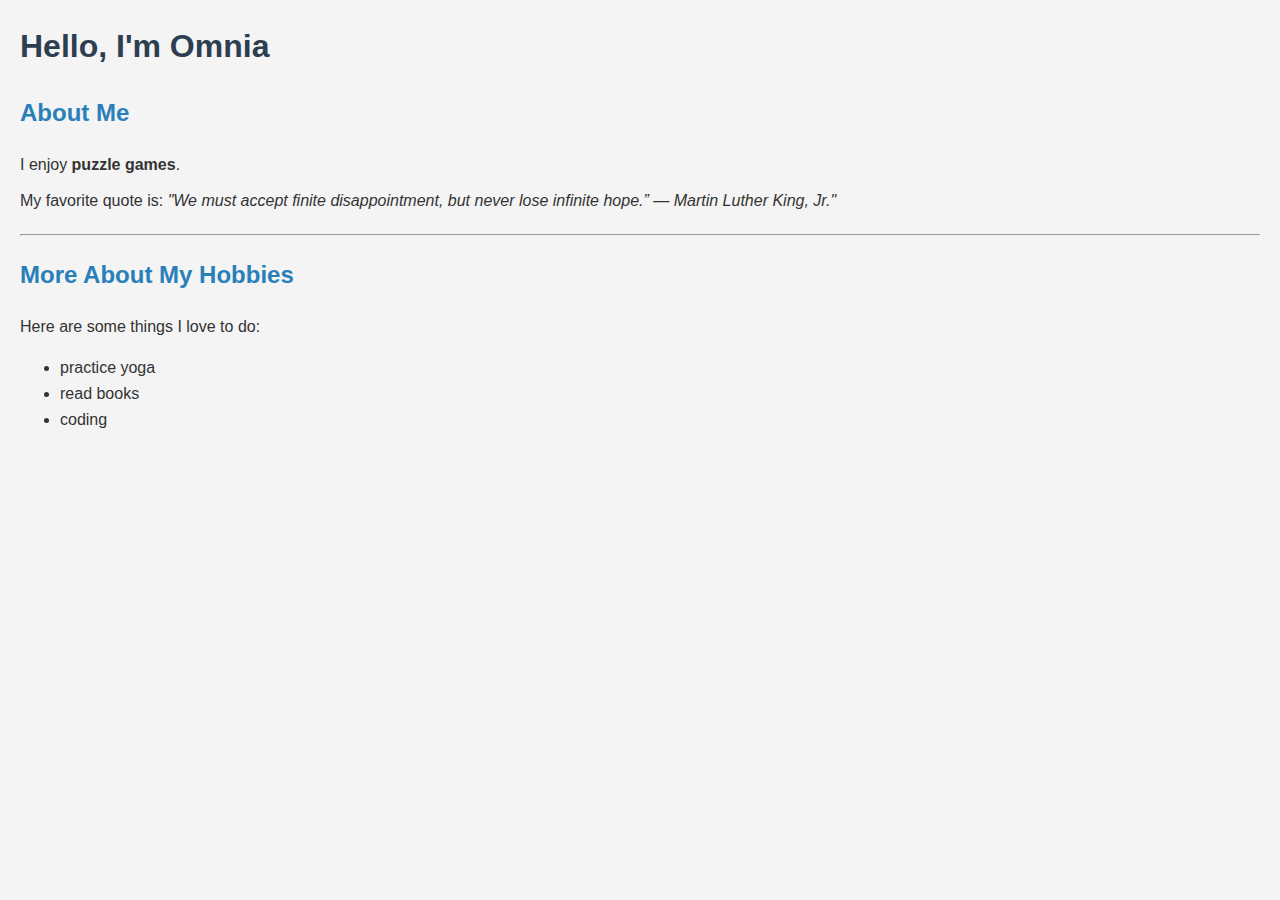
<file: index.html>
<!DOCTYPE html>
<html lang="en">
<head>
    <meta charset="UTF-8">
    <meta name="viewport" content="width=device-width, initial-scale=1.0">
    <title>Personal Introduction</title>
</head>
<style>
          body {
            font-family: Arial, sans-serif;
            line-height: 1.6;
            margin: 20px;
            background-color: #f4f4f4;
            color: #333;
        }
        h1 {
            color: #2c3e50;
        }
        h2 {
            color: #2980b9;
        }
        p {
            margin: 10px 0;
        }
        hr {
            margin: 20px 0;
        }
</style>
<body>
    <h1>Hello, I'm Omnia</h1>
    <h2>About Me</h2>
    <p>I enjoy <strong> puzzle games</strong>.</p>
    <p>My favorite quote is: <em>"We must accept finite disappointment, but never lose infinite hope.” — Martin Luther King, Jr."</em></p>
    <hr>
    <h2>More About My Hobbies</h2>
    <p>Here are some things I love to do:</p>
    <ul>
        <li>practice yoga</li>
        <li>read books</li>
        <li>coding</li>
    </ul>
</body>
</html>
</file>
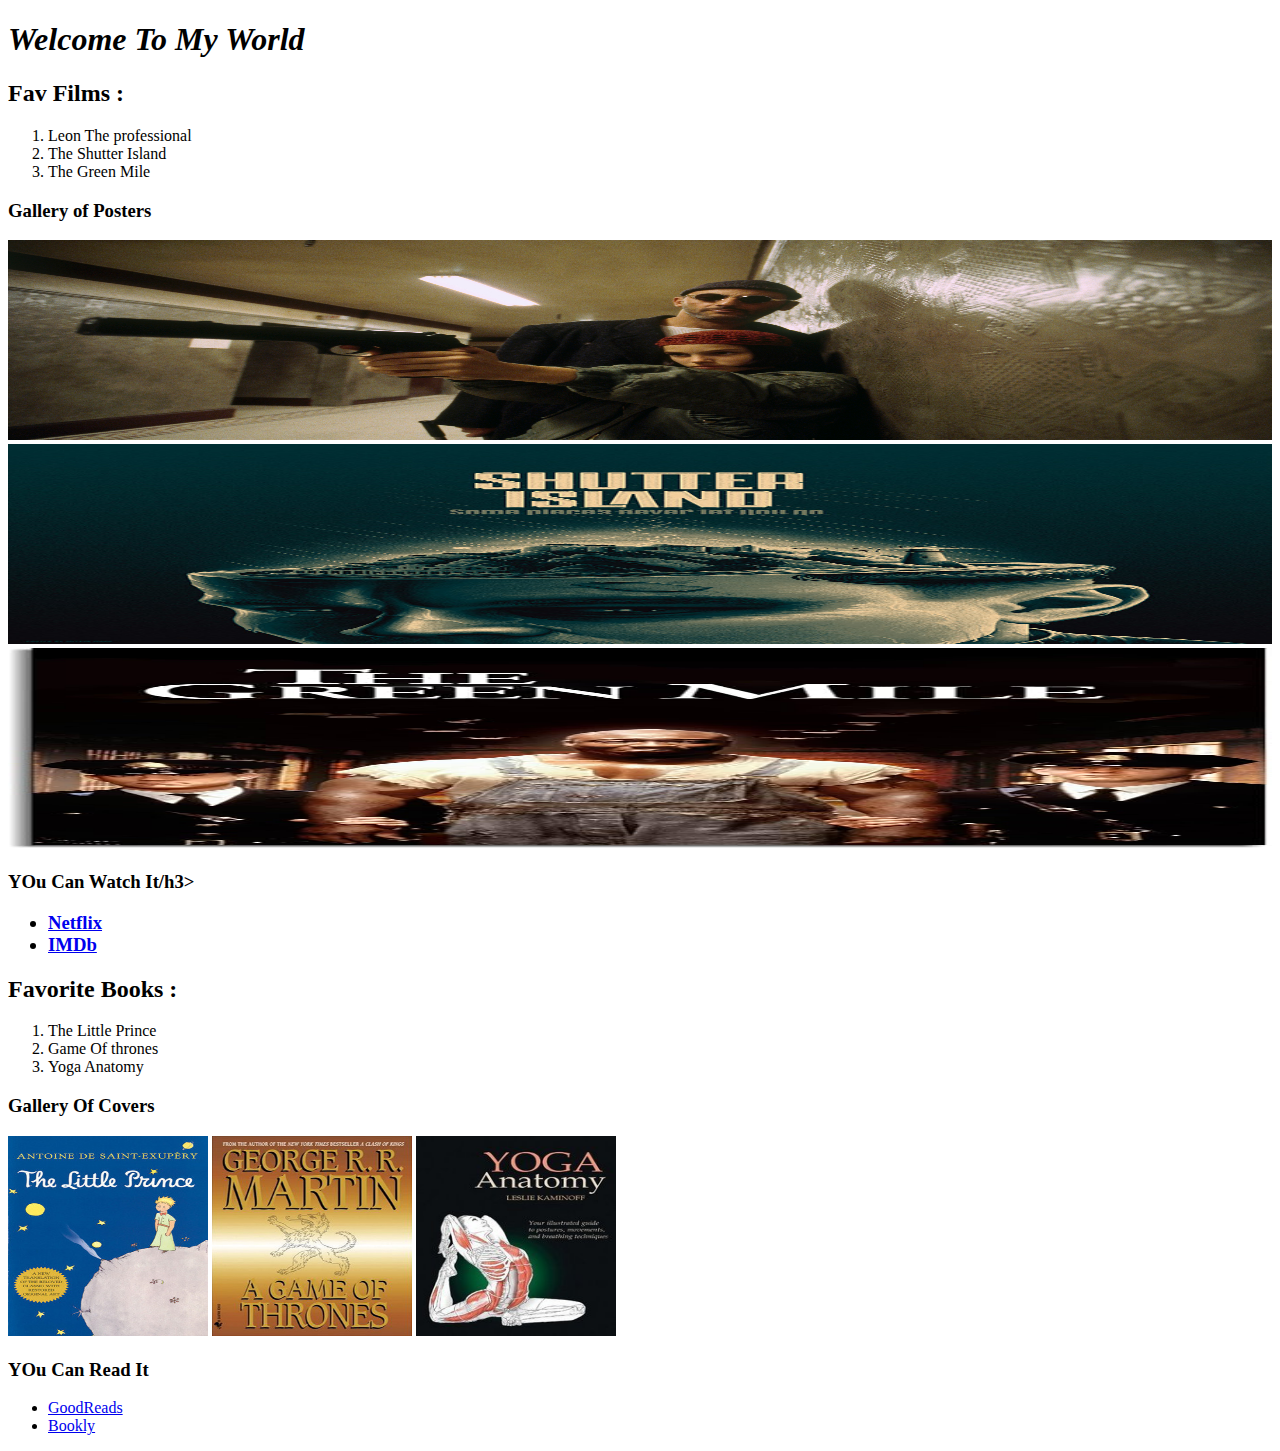
<file: Week One Html/Day_1.html>
<!DOCTYPE html>
<html lang="en">
<head>
    <meta charset="UTF-8">
    <meta name="viewport" content="width=device-width, initial-scale=1.0">
    <title>My Favorite Films and Books</title>

</head>
<body>
     <h1><em>Welcome To My World</em></h1>
     <!--Films-->
      <h2>Fav Films : </h2>
      <ol>
        <li>Leon The professional</li>
        <li>The Shutter Island</li>
        <li>The Green Mile </li>
      </ol>
  
      <h3>Gallery of Posters</h3>
      <div class="imgs_gallery" >
        <img src="../Week One/images/leon.jpg" alt="Poster of Leon The Professional" width="100%" height="200px">
      <img src="../Week One/images/shutter.jpg" alt="Poster of Theshutter island"  width = "100%" height="200px">
      <img src="../Week One/images/greenmile.jpg" alt="Poster of The Green Mile"  width = "100%" height="200px">
      </div>

      <h3>YOu Can Watch It/h3>
       <ul>
        <li><a href="https://www.netflix.com/eg-en/" target="_blank">Netflix</a></li>
        <li><a href="https://www.imdb.com/" target="_blank">IMDb</a></li>
       </ul>
       <!--Fav Books-->
      <h2>Favorite Books : </h2>
      <ol>
        <li>The Little Prince</li>
        <li>Game Of thrones</li>
        <li>Yoga Anatomy</li>
      </ol>
  
      <h3>Gallery Of Covers</h3>
      <div class="imgs_gallery" >
      <img src ="../Week One/images/little.jpg" alt="Cover of Thelittle Prince" width = "200px" height="200px">
      <img src="../Week One/images/game.jpg" alt="Cover Of Game Of Thrones"  width = "200px" height="200px">
      <img src="../Week One/images/yoga.jpg" alt="COver Of Yoga Anatomy"  width = "200px" height="200px">
      </div>

      <h3>YOu Can Read It</h3>
       <ul>
        <li><a href="https://www.goodreads.com/?ref=nav_hom" target="_blank">GoodReads</a></li>
        <li><a href="https://www.booking-wp-plugin.com/" target="_blank">Bookly</a></li>
       </ul>
</body>
</html>
</file>
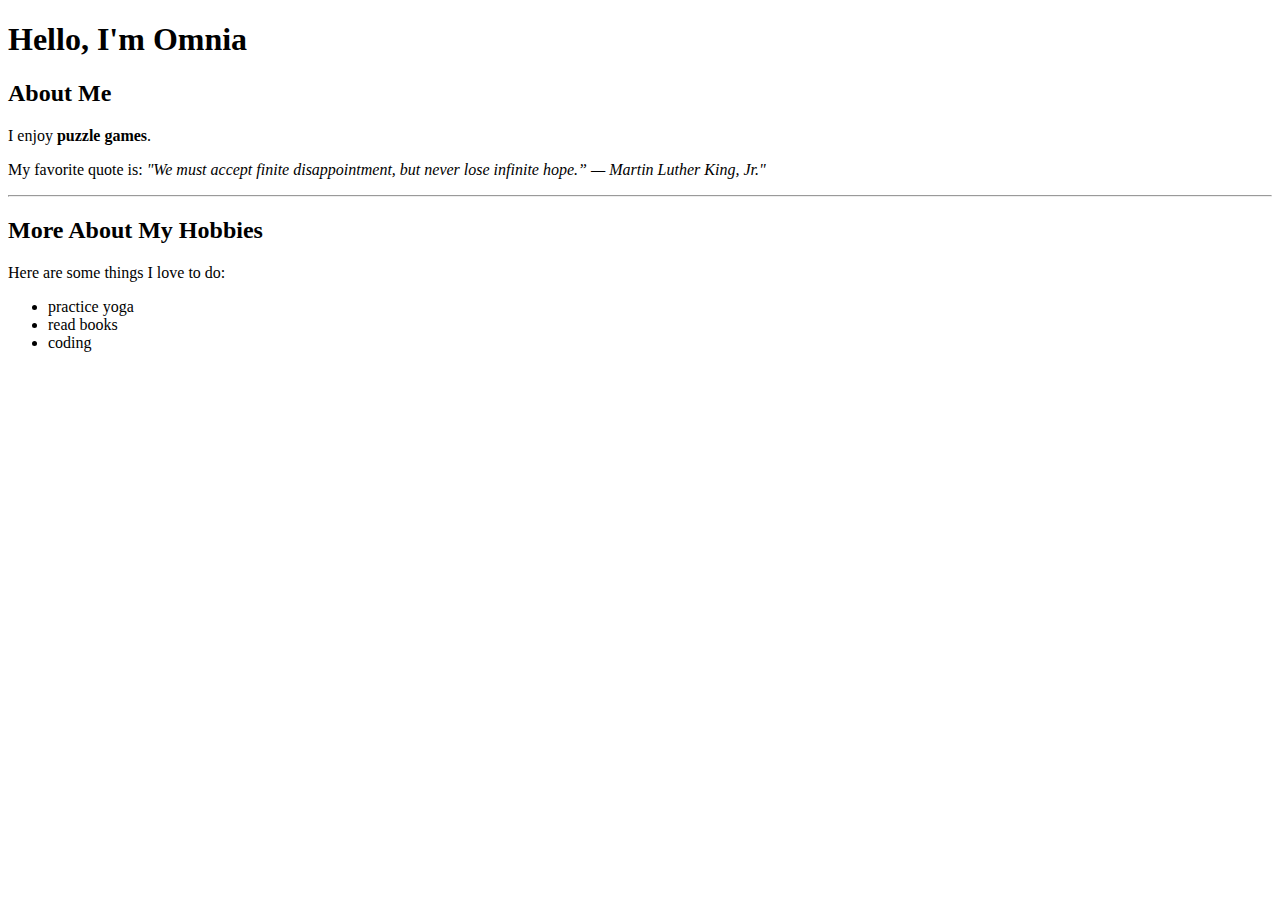
<file: Week One Html/Day_2.html>
<!DOCTYPE html>
<html lang="en">
<head>
    <meta charset="UTF-8">
    <meta name="viewport" content="width=device-width, initial-scale=1.0">
    <title>Personal Introduction</title>
</head>

<body>
    <h1>Hello, I'm Omnia</h1>
    <h2>About Me</h2>
    <p>I enjoy <strong> puzzle games</strong>.</p>
    <p>My favorite quote is: <em>"We must accept finite disappointment, but never lose infinite hope.” — Martin Luther King, Jr."</em></p>
    <hr>
    <h2>More About My Hobbies</h2>
    <p>Here are some things I love to do:</p>
    <ul>
        <li>practice yoga</li>
        <li>read books</li>
        <li>coding</li>
    </ul>
</body>
</html>
</file>
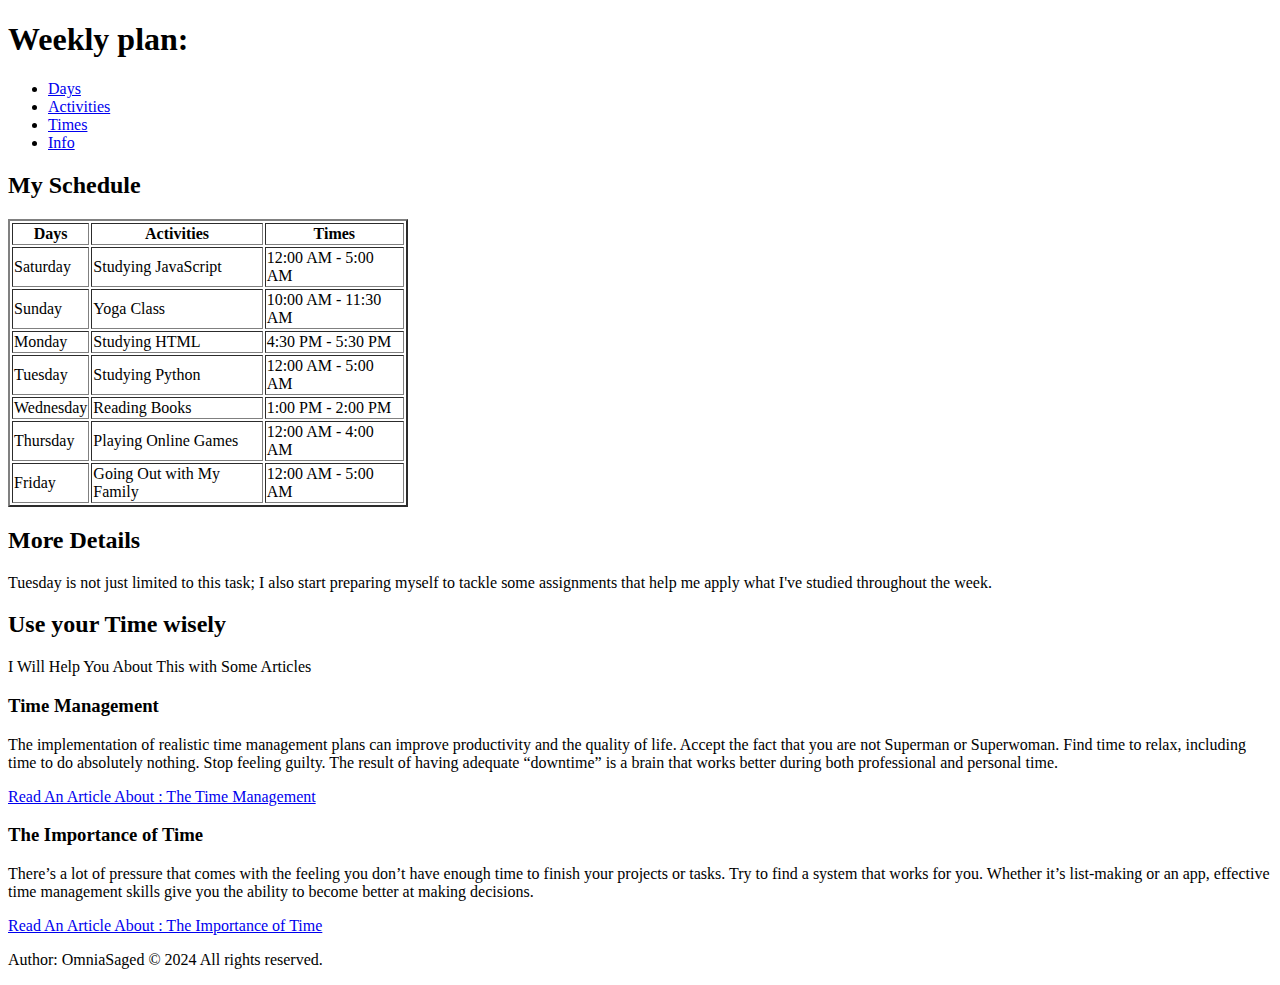
<file: Week One Html/Day_3.html>
<!DOCTYPE html>
<html lang="en">
<head>
    <meta charset="UTF-8">
    <meta name="viewport" content="width=device-width, initial-scale=1.0">
    <title>Weekly Plan</title>
</head>

<body>
    <header>
        <h1>Weekly plan:</h1>
        <nav>
            <ul>
                <li><a href="#">Days</a></li>
                <li><a href="#">Activities</a></li>
                <li><a href="#">Times</a></li>
                <li><a href="#">Info</a></li>
            </ul>
        </nav>
    </header>

    <!---The Main Content -->
    <main>
        <section>
            <h2>My Schedule</h2>
            <table border="2" width="400px" height="auto">
                <thead>
                    <tr>
                        <th>Days</th>
                        <th>Activities</th>
                        <th>Times</th>
                    </tr>
                </thead>
                <tbody>
                    <tr>
                        <td>Saturday</td>
                        <td>Studying JavaScript</td>
                        <td>12:00 AM - 5:00 AM</td>
                    </tr>
                    <tr>
                        <td>Sunday</td>
                        <td>Yoga Class</td>
                        <td>10:00 AM - 11:30 AM</td>
                    </tr>
                    <tr>
                        <td>Monday</td>
                        <td>Studying HTML</td>
                        <td>4:30 PM - 5:30 PM</td>
                    </tr>
                    <tr>
                        <td>Tuesday</td>
                        <td>Studying Python</td>
                        <td>12:00 AM - 5:00 AM</td>
                    </tr>
                    <tr>
                        <td>Wednesday</td>
                        <td>Reading Books</td>
                        <td>1:00 PM - 2:00 PM</td>
                    </tr>
                    <tr>
                        <td>Thursday</td>
                        <td>Playing Online Games</td>
                        <td>12:00 AM - 4:00 AM</td>
                    </tr>
                    <tr>
                        <td>Friday</td>
                        <td>Going Out with My Family</td>
                        <td>12:00 AM - 5:00 AM</td>
                    </tr>
                </tbody>
            </table>
            
        </section>
    </main>

           <!--More information About My plans-->
    
        <aside>
        <h2>More Details</h2>
        <p>Tuesday is not just limited to this task; I also start preparing myself to tackle some assignments that help me apply what I've studied throughout the week.</p>
        </aside>
    

    <!---Advices Sectiom With Some Articles-->
    <section>
        <h2>Use your Time wisely</h2>
        <p>I Will Help You About This with Some Articles</p>

        <!---Article One-->
        <article class ="article_one">
            <h3>Time Management</h3>
            <p>The implementation of realistic time management plans can improve productivity and the quality of life. Accept the fact that you are not Superman or Superwoman. Find time to relax, including time to do absolutely nothing. Stop feeling guilty. The result of having adequate “downtime” is a brain that works better during both professional and personal time.</p>
            <span><a href="https://www.jacr.org/article/S1546-1440(08)00581-4/fulltext">Read An Article About : The Time Management</a></span>
        </article>

          <!---Article Two-->
          <article class ="article_two">
            <h3>The Importance of Time</h3>
            <p>There’s a lot of pressure that comes with the feeling you don’t have enough time to finish your projects or tasks. Try to find a system that works for you. Whether it’s list-making or an app, effective time management skills give you the ability to become better at making decisions.</p>
            <span><a href="https://traqq.com/blog/the-importance-of-time-in-our-lives/">Read An Article About : The Importance of Time</a></span>
        </article>

    </section>    
    <!---Footer-->
    <footer>
        <p>Author: OmniaSaged © 2024 All rights reserved.</p>
    </footer>
</body>
</html>
</file>
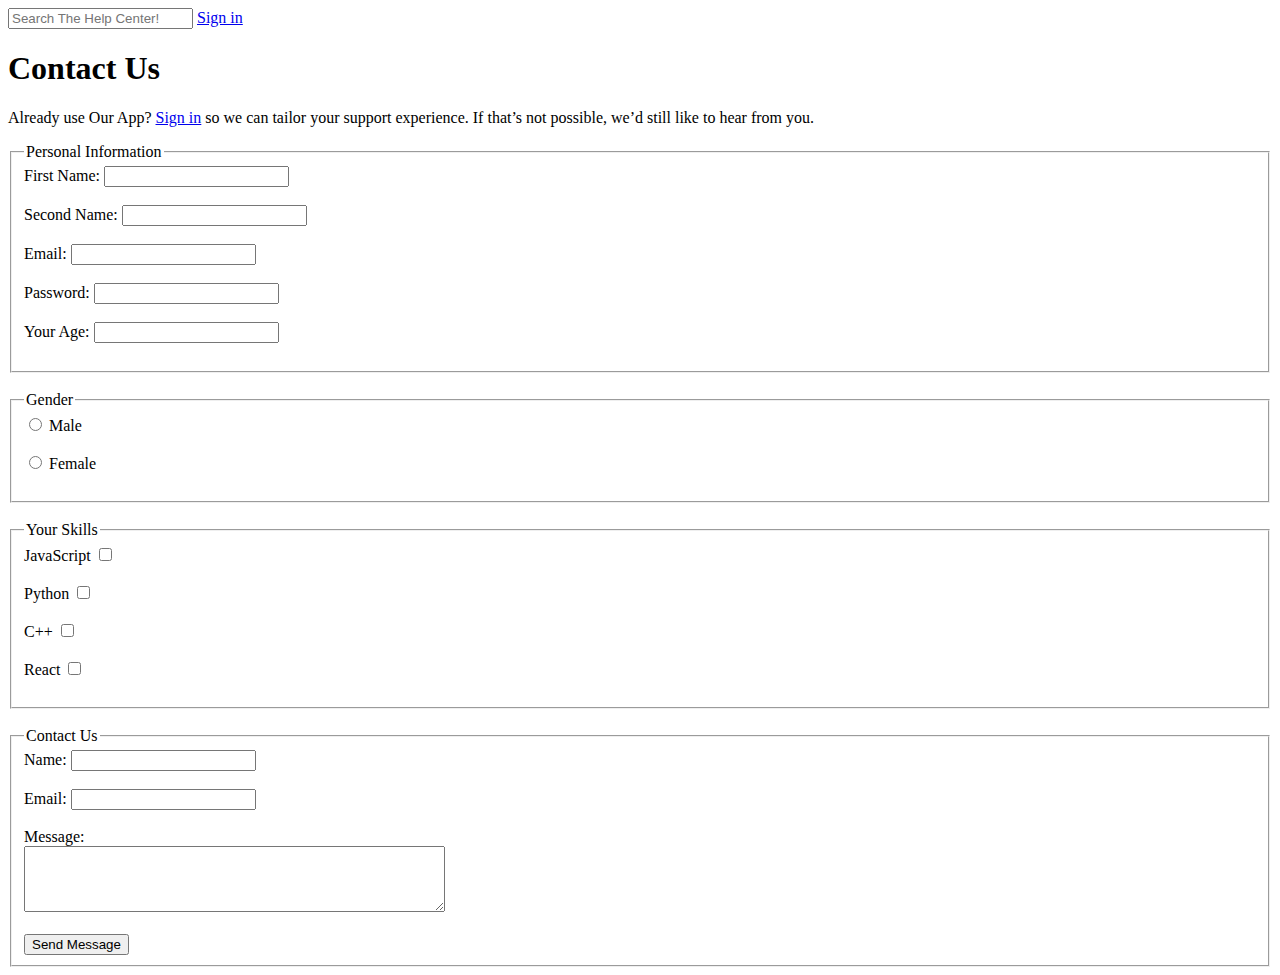
<file: Week One Html/Day_4.html>
<!DOCTYPE html>
<html lang="en">
<head>
    <meta charset="UTF-8">
    <meta name="viewport" content="width=device-width, initial-scale=1.0">
    <title>Contact Us</title>
</head>
<body>
    <header>
        <nav>
            <form class="nav_form" action="">
                <input type="text" placeholder="Search The Help Center!" name="search">
                <a href="#">Sign in</a>
            </form>
        </nav>
    </header>

    <!-- Contact Us Form -->
    <section class="Contact_us">
        <h1>Contact Us</h1>
        <p>Already use Our App? <a href="#">Sign in</a> so we can tailor your support experience. If that’s not possible, we’d still like to hear from you.</p>
        <form action="">
            <fieldset>
                <legend>Personal Information</legend>
                <label for="firstname">First Name:</label>
                <input type="text" id="firstname" name="firstname" required><br><br>
                
                <label for="secondname">Second Name:</label>
                <input type="text" id="secondname" name="secondname" required><br><br>
                
                <label for="email">Email:</label>
                <input type="email" id="email" name="email" required><br><br>
                
                <label for="password">Password:</label>
                <input type="password" id="password" name="password" required><br><br>

                <label for="age">Your Age:</label>
                <input type="number" id="age" name="age" required><br><br>
            </fieldset>
            <br>

            <fieldset>
                <legend>Gender</legend>
                <input type="radio" id="male" name="gender" value="Male">
                <label for="male">Male</label><br><br>

                <input type="radio" id="female" name="gender" value="Female">
                <label for="female">Female</label><br><br>
            </fieldset>
            <br>

            <fieldset>
                <legend>Your Skills</legend>
                <label for="skill_1">JavaScript</label>
                <input type="checkbox" id="skill_1" name="skills" value="javascript"><br><br>
                
                <label for="skill_2">Python</label>
                <input type="checkbox" id="skill_2" name="skills" value="Python"><br><br>
                 
                <label for="skill_3">C++</label>
                <input type="checkbox" id="skill_3" name="skills" value="C++"><br><br>

                <label for="skill_4">React</label>
                <input type="checkbox" id="skill_4" name="skills" value="react"><br><br>
            </fieldset>
            <br>

            <fieldset>
                <legend>Contact Us</legend>
                <label for="contact-name">Name:</label>
                <input type="text" id="contact-name" name="contact-name" required><br><br>
                
                <label for="contact-email">Email:</label>
                <input type="email" id="contact-email" name="contact-email" required><br><br>
                
                <label for="message">Message:</label><br>
                <textarea id="message" name="message" rows="4" cols="50" required></textarea><br><br>
                <button type="submit">Send Message</button>
            </fieldset>
        </form>
    </section>
</body>
</html>
</file>
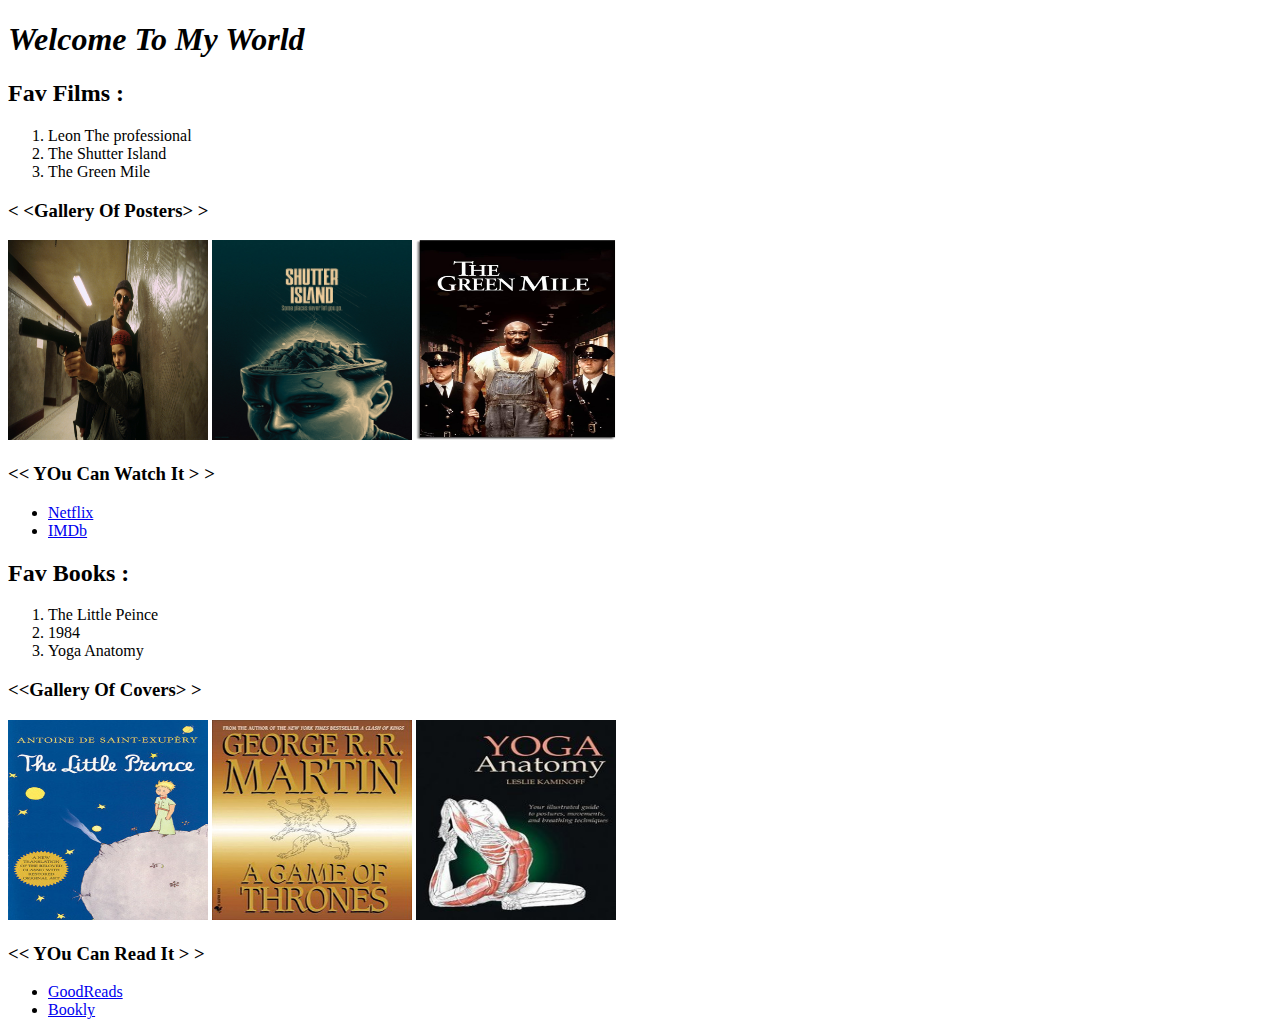
<file: Week One/Task 2.html>
<!DOCTYPE html>
<html lang="en">
<head>
    <meta charset="UTF-8">
    <meta name="viewport" content="width=device-width, initial-scale=1.0">
    <title>Favourite page</title>
</head>
<body>
     <h1><em>Welcome To My World</em></h1>
     <!--Films-->
      <h2>Fav Films : </h2>
      <ol>
        <li>Leon The professional</li>
        <li>The Shutter Island</li>
        <li>The Green Mile </li>
      </ol>
  
      <h3> 	&lt;	&lt;Gallery Of Posters&gt;	&gt;</h3>
      <div class="imgs_gallery" >
      <img src="/Week One/images/leon.jpg" alt="Leon" width = "200px" height="200px">
      <img src="/Week One/images/shutter.jpg" alt="shutterisland"  width = "200px" height="200px">
      <img src="/Week One/images/greenmile.jpg" alt="greemile"  width = "200px" height="200px">
      </div>

      <h3> 	&lt;&lt; YOu Can Watch It &gt;	&gt;</h3>
       <ul>
        <li><a href="https://www.netflix.com/eg-en/" target="_blank">Netflix</a></li>
        <li><a href="https://www.imdb.com/" target="_blank">IMDb</a></li>
       </ul>
       <!--Fav Books-->
      <h2>Fav Books : </h2>
      <ol>
        <li>The Little Peince</li>
        <li>1984</li>
        <li>Yoga Anatomy</li>
      </ol>
  
      <h3>&lt;&lt;Gallery Of Covers&gt;	&gt;</h3>
      <div class="imgs_gallery" >
      <img src="/Week One/images/little.jpg" alt="thelittlePrince" width = "200px" height="200px">
      <img src="/Week One/images/game.jpg" alt="gameofthrones"  width = "200px" height="200px">
      <img src="/Week One/images/yoga.jpg" alt="yogaanatomy"  width = "200px" height="200px">
      </div>

      <h3> 	&lt;&lt; YOu Can Read It &gt;	&gt;</h3>
       <ul>
        <li><a href="https://www.goodreads.com/?ref=nav_hom" target="_blank">GoodReads</a></li>
        <li><a href="https://www.booking-wp-plugin.com/" target="_blank">Bookly</a></li>
       </ul>
</body>
</html>
</file>
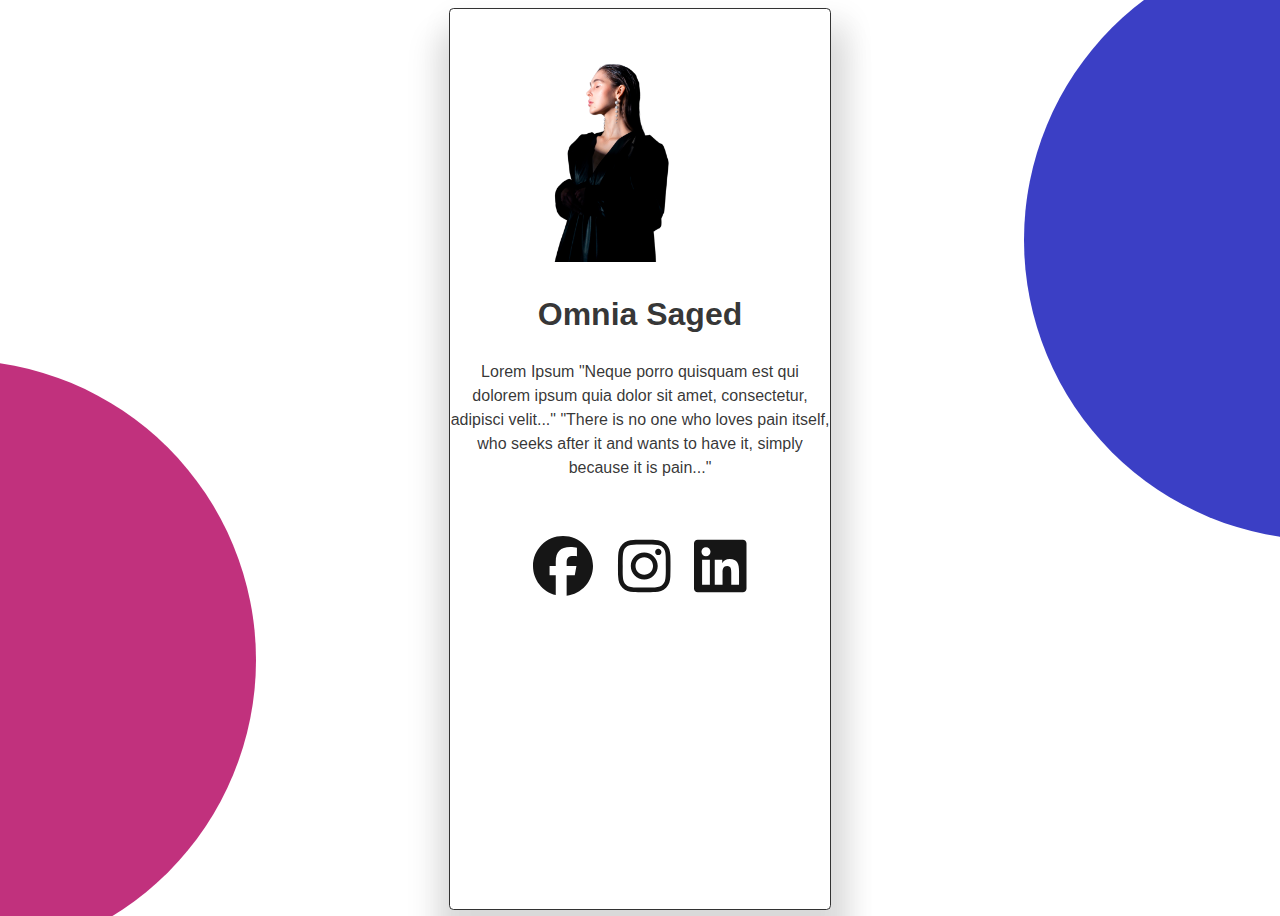
<file: Week Two Css/Day_01.html>
<!DOCTYPE html>
<html lang="en">
<head>
    <meta charset="UTF-8">
    <meta name="viewport" content="width=device-width, initial-scale=1.0">
    <title>Profile Card</title>
    <!--Css links------------------------------------------>
    <link rel="stylesheet" href="../Week Two Css/Day _01.css">
    <!--Font Awesome------------------------------------------>
    <link rel="stylesheet" href="../Week Two Css/fontawesome-free-6.6.0-web/css/all.min.css">
 

</head>
<body>
    <div class="background">
        <div class="back-circle" id = "color-one"></div>
            <div class="back-circle" id="color-two"></div>
                <div class="card">
                    <div class="container">
                        <div class="row">
                            <div class="profile-pic">
                                <img src="../Week Two Css/images/pic-profile.png" alt="profile_picture" id = "prof-img">
                            </div>
                            <div class="profile-desc">
                                <h1>Omnia Saged</h1>
                                <p>Lorem Ipsum
                                    "Neque porro quisquam est qui dolorem ipsum quia dolor sit amet, consectetur, adipisci velit..."
                                    "There is no one who loves pain itself, who seeks after it and wants to have it, simply because it is pain..."</p>
                            </div>
                            <div class="social-links">
                            <ul>
                                <li><a href="https://www.facebook.com/share/14a4EpNZ5C/" target="_blank" class="icon facebook"><i class="fa-brands fa-facebook"></i></a></li>
                                <li><a href="https://www.instagram.com/foxayaa/profilecard/?igsh=MWU0cm8zcjZkZXV1Nw==" target="_blank" class="icon instagram"><i class="fa-brands fa-instagram"></i></a></li>
                                <li><a href="https://www.linkedin.com/in/omnia-saged-5b186623a?utm_source=share&utm_campaign=share_via&utm_content=profile&utm_medium=android_app" target="_blank" class="icon linkedin"><i class="fa-brands fa-linkedin"></i></a></li>



                            </ul>
                            </div>  
                        </div>
                    </div>
                </div>
    </div>
    <!--Font Awesome------------------------------------------>
   <script src="../Week Two Css/fontawesome-free-6.6.0-web/js/all.min.js"></script>
</body>
</html>
</file>
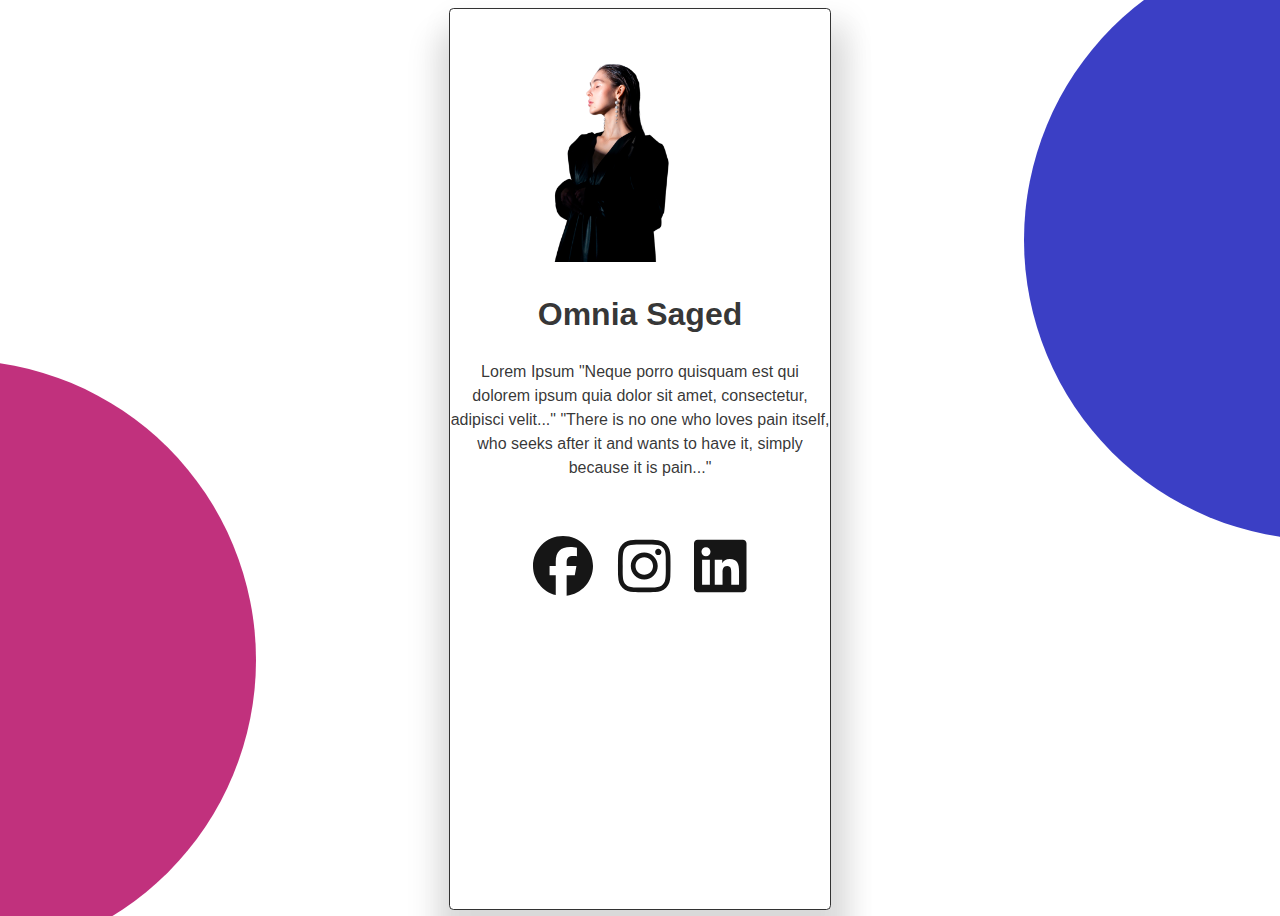
<file: Week Two Css/Day_01/Day_01.html>
<!DOCTYPE html>
<html lang="en">
<head>
    <meta charset="UTF-8">
    <meta name="viewport" content="width=device-width, initial-scale=1.0">
    <title>Profile Card</title>
    <!--Css links------------------------------------------>
    <link rel="stylesheet" href="../Day_01/Day _01.css">
    <!--Font Awesome------------------------------------------>
    <link rel="stylesheet" href="../fontawesome-free-6.6.0-web/css/all.min.css">
 

</head>
<body>
    <div class="background">
        <div class="back-circle" id = "color-one"></div>
            <div class="back-circle" id="color-two"></div>
                <div class="card">
                    <div class="container">
                        <div class="row">
                            <div class="profile-pic">
                                <img src="../images/pic-profile.png" alt="profile_picture" id = "prof-img">
                            </div>
                            <div class="profile-desc">
                                <h1>Omnia Saged</h1>
                                <p>Lorem Ipsum
                                    "Neque porro quisquam est qui dolorem ipsum quia dolor sit amet, consectetur, adipisci velit..."
                                    "There is no one who loves pain itself, who seeks after it and wants to have it, simply because it is pain..."</p>
                            </div>
                            <div class="social-links">
                            <ul>
                                <li><a href="https://www.facebook.com/share/14a4EpNZ5C/" target="_blank" class="icon facebook"><i class="fa-brands fa-facebook"></i></a></li>
                                <li><a href="https://www.instagram.com/foxayaa/profilecard/?igsh=MWU0cm8zcjZkZXV1Nw==" target="_blank" class="icon instagram"><i class="fa-brands fa-instagram"></i></a></li>
                                <li><a href="https://www.linkedin.com/in/omnia-saged-5b186623a?utm_source=share&utm_campaign=share_via&utm_content=profile&utm_medium=android_app" target="_blank" class="icon linkedin"><i class="fa-brands fa-linkedin"></i></a></li>



                            </ul>
                            </div>  
                        </div>
                    </div>
                </div>
    </div>
    <!--Font Awesome------------------------------------------>
   <script src="../fontawesome-free-6.6.0-web/js/all.min.js"></script>
</body>
</html>
</file>
<file: Week Two Css/Day _01.css>
:root {
  --text-color: rgba(0, 0, 0, 0.804);
  --font-family-base: Open Sans, Helvetica Neue, Helvetica, Arial, sans-serif;
  --font-family-title: Raleway, Helvetica Neue, Helvetica, Arial, sans-serif;
  --font-size-small: 1.2rem;
  --font-size-medium: 1.6rem;
  --font-size-large: 1.8rem;
  --font-weight-regular: 400;
  --font-weight-bold: 700;
  --line-height-small: 1.2;
  --line-height-base: 1.5;
  --line-height-big: 1.8;
  --border-radius: 50%;
  --width-circle: 600px;
  --height-circle: 600px;
}

html {
  scroll-behavior: smooth;
  font-size: 62.5%;
}

body {
  max-width: 100%;
  max-height: 100vh;
  color: var(--text-color);
  background: var(--background);
  font-family: var(--font-family-base);
  font-size: var(--font-size-medium);
  font-weight: var(--font-weight-regular);
  line-height: var(--line-height-base);
}

a {
  color: #161616;
  text-decoration: none;
}

ul {
  list-style: none;
  margin: 0 auto;
  padding: 3rem;
}

ul li {
  display: inline-block;
  padding: 1rem;
}

/**************** Back Ground Style ****************/
.back-circle {
  border-radius: var(--border-radius);
  width: var(--width-circle);
  height: var(--height-circle);
  z-index: 3;
  position: fixed;
}

#color-one {
  background-color: #3B3FC5ff;
  left: 80%;
  bottom: 40%;
}

#color-two {
  background-color: #C1317Dff;
  right: 80%;
  top: 40%;
}

/**************** Card Style ****************/
.card {
  width: 30%;
  height: 100vh;
  border-radius: 0.45rem;
  border: 1px solid var(--text-color);
  position: relative;
  cursor: pointer;
  box-shadow: 
      8px 20px 25px 15px rgba(0, 0, 0, .05),
      0px 40px 30px 15px rgba(0, 0, 0, .1);
  text-align: center;
  z-index: 5;
  margin: 0 auto;
}

#prof-img {
  width: 100%;
  height: auto;
}

.profile-desc p {
  font-family: var(--font-family-title);
  font-weight: var(--font-weight-regular);
  line-height: var(--line-height-base);
}

.social-links {
  width: 100%;
  height: 30vh;
}

.svg-inline--fa {
  font-size: 60px;
}
</file>
<file: Week Two Css/Day_01/Day _01.css>
:root {
  --text-color: rgba(0, 0, 0, 0.804);
  --font-family-base: Open Sans, Helvetica Neue, Helvetica, Arial, sans-serif;
  --font-family-title: Raleway, Helvetica Neue, Helvetica, Arial, sans-serif;
  --font-size-small: 1.2rem;
  --font-size-medium: 1.6rem;
  --font-size-large: 1.8rem;
  --font-weight-regular: 400;
  --font-weight-bold: 700;
  --line-height-small: 1.2;
  --line-height-base: 1.5;
  --line-height-big: 1.8;
  --border-radius: 50%;
  --width-circle: 600px;
  --height-circle: 600px;
}

html {
  scroll-behavior: smooth;
  font-size: 62.5%;
}

body {
  max-width: 100%;
  max-height: 100vh;
  color: var(--text-color);
  background: var(--background);
  font-family: var(--font-family-base);
  font-size: var(--font-size-medium);
  font-weight: var(--font-weight-regular);
  line-height: var(--line-height-base);
}

a {
  color: #161616;
  text-decoration: none;
}

ul {
  list-style: none;
  margin: 0 auto;
  padding: 3rem;
}

ul li {
  display: inline-block;
  padding: 1rem;
}

/**************** Back Ground Style ****************/
.back-circle {
  border-radius: var(--border-radius);
  width: var(--width-circle);
  height: var(--height-circle);
  z-index: 3;
  position: fixed;
}

#color-one {
  background-color: #3B3FC5ff;
  left: 80%;
  bottom: 40%;
}

#color-two {
  background-color: #C1317Dff;
  right: 80%;
  top: 40%;
}

/**************** Card Style ****************/
.card {
  width: 30%;
  height: 100vh;
  border-radius: 0.45rem;
  border: 1px solid var(--text-color);
  position: relative;
  cursor: pointer;
  box-shadow: 
      8px 20px 25px 15px rgba(0, 0, 0, .05),
      0px 40px 30px 15px rgba(0, 0, 0, .1);
  text-align: center;
  z-index: 5;
  margin: 0 auto;
}

#prof-img {
  width: 100%;
  height: auto;
}

.profile-desc p {
  font-family: var(--font-family-title);
  font-weight: var(--font-weight-regular);
  line-height: var(--line-height-base);
}

.social-links {
  width: 100%;
  height: 30vh;
}

.svg-inline--fa {
  font-size: 60px;
}
</file>
